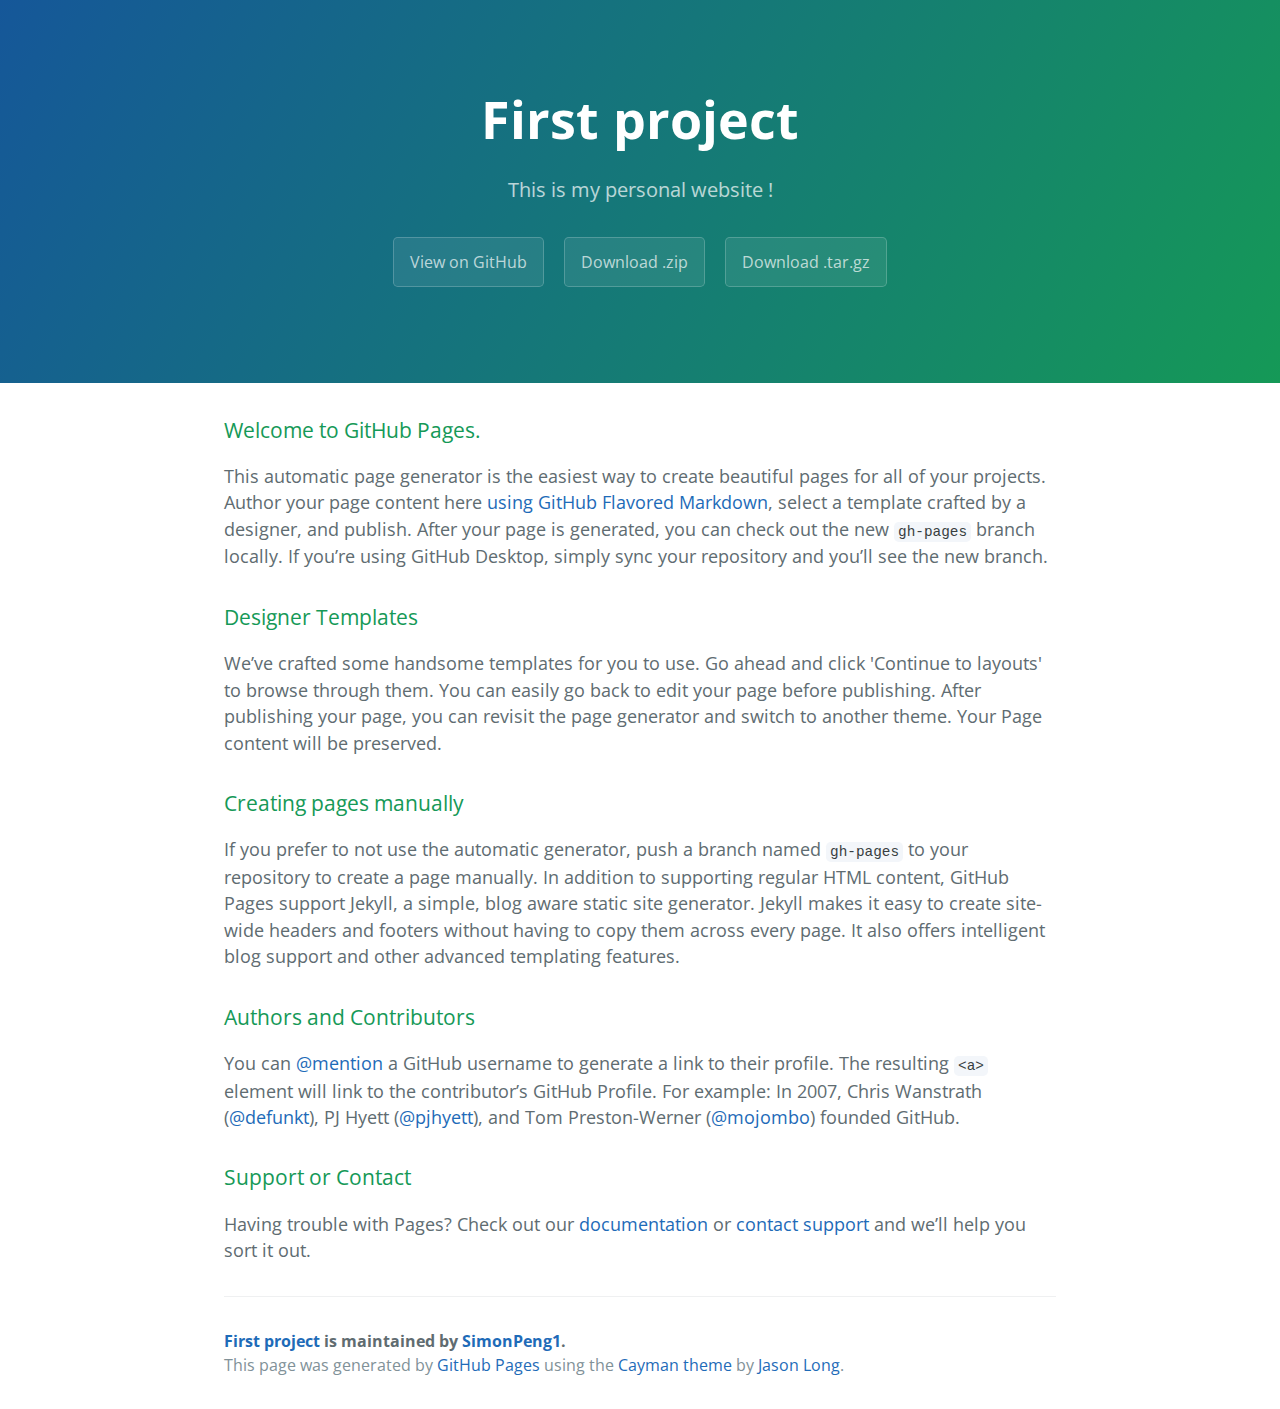
<file: index.html>
<!DOCTYPE html>
<html lang="en-us">
  <head>
    <meta charset="UTF-8">
    <title>First project by SimonPeng1</title>
    <meta name="viewport" content="width=device-width, initial-scale=1">
    <link rel="stylesheet" type="text/css" href="stylesheets/normalize.css" media="screen">
    <link href='https://fonts.googleapis.com/css?family=Open+Sans:400,700' rel='stylesheet' type='text/css'>
    <link rel="stylesheet" type="text/css" href="stylesheets/stylesheet.css" media="screen">
    <link rel="stylesheet" type="text/css" href="stylesheets/github-light.css" media="screen">
  </head>
  <body>
    <section class="page-header">
      <h1 class="project-name">First project</h1>
      <h2 class="project-tagline">This is my personal website !</h2>
      <a href="https://github.com/SimonPeng1/first_project" class="btn">View on GitHub</a>
      <a href="https://github.com/SimonPeng1/first_project/zipball/master" class="btn">Download .zip</a>
      <a href="https://github.com/SimonPeng1/first_project/tarball/master" class="btn">Download .tar.gz</a>
    </section>

    <section class="main-content">
      <h3>
<a id="welcome-to-github-pages" class="anchor" href="#welcome-to-github-pages" aria-hidden="true"><span aria-hidden="true" class="octicon octicon-link"></span></a>Welcome to GitHub Pages.</h3>

<p>This automatic page generator is the easiest way to create beautiful pages for all of your projects. Author your page content here <a href="https://guides.github.com/features/mastering-markdown/">using GitHub Flavored Markdown</a>, select a template crafted by a designer, and publish. After your page is generated, you can check out the new <code>gh-pages</code> branch locally. If you’re using GitHub Desktop, simply sync your repository and you’ll see the new branch.</p>

<h3>
<a id="designer-templates" class="anchor" href="#designer-templates" aria-hidden="true"><span aria-hidden="true" class="octicon octicon-link"></span></a>Designer Templates</h3>

<p>We’ve crafted some handsome templates for you to use. Go ahead and click 'Continue to layouts' to browse through them. You can easily go back to edit your page before publishing. After publishing your page, you can revisit the page generator and switch to another theme. Your Page content will be preserved.</p>

<h3>
<a id="creating-pages-manually" class="anchor" href="#creating-pages-manually" aria-hidden="true"><span aria-hidden="true" class="octicon octicon-link"></span></a>Creating pages manually</h3>

<p>If you prefer to not use the automatic generator, push a branch named <code>gh-pages</code> to your repository to create a page manually. In addition to supporting regular HTML content, GitHub Pages support Jekyll, a simple, blog aware static site generator. Jekyll makes it easy to create site-wide headers and footers without having to copy them across every page. It also offers intelligent blog support and other advanced templating features.</p>

<h3>
<a id="authors-and-contributors" class="anchor" href="#authors-and-contributors" aria-hidden="true"><span aria-hidden="true" class="octicon octicon-link"></span></a>Authors and Contributors</h3>

<p>You can <a href="https://help.github.com/articles/basic-writing-and-formatting-syntax/#mentioning-users-and-teams" class="user-mention">@mention</a> a GitHub username to generate a link to their profile. The resulting <code>&lt;a&gt;</code> element will link to the contributor’s GitHub Profile. For example: In 2007, Chris Wanstrath (<a href="https://github.com/defunkt" class="user-mention">@defunkt</a>), PJ Hyett (<a href="https://github.com/pjhyett" class="user-mention">@pjhyett</a>), and Tom Preston-Werner (<a href="https://github.com/mojombo" class="user-mention">@mojombo</a>) founded GitHub.</p>

<h3>
<a id="support-or-contact" class="anchor" href="#support-or-contact" aria-hidden="true"><span aria-hidden="true" class="octicon octicon-link"></span></a>Support or Contact</h3>

<p>Having trouble with Pages? Check out our <a href="https://help.github.com/pages">documentation</a> or <a href="https://github.com/contact">contact support</a> and we’ll help you sort it out.</p>

      <footer class="site-footer">
        <span class="site-footer-owner"><a href="https://github.com/SimonPeng1/first_project">First project</a> is maintained by <a href="https://github.com/SimonPeng1">SimonPeng1</a>.</span>

        <span class="site-footer-credits">This page was generated by <a href="https://pages.github.com">GitHub Pages</a> using the <a href="https://github.com/jasonlong/cayman-theme">Cayman theme</a> by <a href="https://twitter.com/jasonlong">Jason Long</a>.</span>
      </footer>

    </section>

  
  </body>
</html>
</file>
<file: stylesheets/stylesheet.css>
* {
  box-sizing: border-box; }

body {
  padding: 0;
  margin: 0;
  font-family: "Open Sans", "Helvetica Neue", Helvetica, Arial, sans-serif;
  font-size: 16px;
  line-height: 1.5;
  color: #606c71; }

a {
  color: #1e6bb8;
  text-decoration: none; }
  a:hover {
    text-decoration: underline; }

.btn {
  display: inline-block;
  margin-bottom: 1rem;
  color: rgba(255, 255, 255, 0.7);
  background-color: rgba(255, 255, 255, 0.08);
  border-color: rgba(255, 255, 255, 0.2);
  border-style: solid;
  border-width: 1px;
  border-radius: 0.3rem;
  transition: color 0.2s, background-color 0.2s, border-color 0.2s; }
  .btn + .btn {
    margin-left: 1rem; }

.btn:hover {
  color: rgba(255, 255, 255, 0.8);
  text-decoration: none;
  background-color: rgba(255, 255, 255, 0.2);
  border-color: rgba(255, 255, 255, 0.3); }

@media screen and (min-width: 64em) {
  .btn {
    padding: 0.75rem 1rem; } }

@media screen and (min-width: 42em) and (max-width: 64em) {
  .btn {
    padding: 0.6rem 0.9rem;
    font-size: 0.9rem; } }

@media screen and (max-width: 42em) {
  .btn {
    display: block;
    width: 100%;
    padding: 0.75rem;
    font-size: 0.9rem; }
    .btn + .btn {
      margin-top: 1rem;
      margin-left: 0; } }

.page-header {
  color: #fff;
  text-align: center;
  background-color: #159957;
  background-image: linear-gradient(120deg, #155799, #159957); }

@media screen and (min-width: 64em) {
  .page-header {
    padding: 5rem 6rem; } }

@media screen and (min-width: 42em) and (max-width: 64em) {
  .page-header {
    padding: 3rem 4rem; } }

@media screen and (max-width: 42em) {
  .page-header {
    padding: 2rem 1rem; } }

.project-name {
  margin-top: 0;
  margin-bottom: 0.1rem; }

@media screen and (min-width: 64em) {
  .project-name {
    font-size: 3.25rem; } }

@media screen and (min-width: 42em) and (max-width: 64em) {
  .project-name {
    font-size: 2.25rem; } }

@media screen and (max-width: 42em) {
  .project-name {
    font-size: 1.75rem; } }

.project-tagline {
  margin-bottom: 2rem;
  font-weight: normal;
  opacity: 0.7; }

@media screen and (min-width: 64em) {
  .project-tagline {
    font-size: 1.25rem; } }

@media screen and (min-width: 42em) and (max-width: 64em) {
  .project-tagline {
    font-size: 1.15rem; } }

@media screen and (max-width: 42em) {
  .project-tagline {
    font-size: 1rem; } }

.main-content :first-child {
  margin-top: 0; }
.main-content img {
  max-width: 100%; }
.main-content h1, .main-content h2, .main-content h3, .main-content h4, .main-content h5, .main-content h6 {
  margin-top: 2rem;
  margin-bottom: 1rem;
  font-weight: normal;
  color: #159957; }
.main-content p {
  margin-bottom: 1em; }
.main-content code {
  padding: 2px 4px;
  font-family: Consolas, "Liberation Mono", Menlo, Courier, monospace;
  font-size: 0.9rem;
  color: #383e41;
  background-color: #f3f6fa;
  border-radius: 0.3rem; }
.main-content pre {
  padding: 0.8rem;
  margin-top: 0;
  margin-bottom: 1rem;
  font: 1rem Consolas, "Liberation Mono", Menlo, Courier, monospace;
  color: #567482;
  word-wrap: normal;
  background-color: #f3f6fa;
  border: solid 1px #dce6f0;
  border-radius: 0.3rem; }
  .main-content pre > code {
    padding: 0;
    margin: 0;
    font-size: 0.9rem;
    color: #567482;
    word-break: normal;
    white-space: pre;
    background: transparent;
    border: 0; }
.main-content .highlight {
  margin-bottom: 1rem; }
  .main-content .highlight pre {
    margin-bottom: 0;
    word-break: normal; }
.main-content .highlight pre, .main-content pre {
  padding: 0.8rem;
  overflow: auto;
  font-size: 0.9rem;
  line-height: 1.45;
  border-radius: 0.3rem; }
.main-content pre code, .main-content pre tt {
  display: inline;
  max-width: initial;
  padding: 0;
  margin: 0;
  overflow: initial;
  line-height: inherit;
  word-wrap: normal;
  background-color: transparent;
  border: 0; }
  .main-content pre code:before, .main-content pre code:after, .main-content pre tt:before, .main-content pre tt:after {
    content: normal; }
.main-content ul, .main-content ol {
  margin-top: 0; }
.main-content blockquote {
  padding: 0 1rem;
  margin-left: 0;
  color: #819198;
  border-left: 0.3rem solid #dce6f0; }
  .main-content blockquote > :first-child {
    margin-top: 0; }
  .main-content blockquote > :last-child {
    margin-bottom: 0; }
.main-content table {
  display: block;
  width: 100%;
  overflow: auto;
  word-break: normal;
  word-break: keep-all; }
  .main-content table th {
    font-weight: bold; }
  .main-content table th, .main-content table td {
    padding: 0.5rem 1rem;
    border: 1px solid #e9ebec; }
.main-content dl {
  padding: 0; }
  .main-content dl dt {
    padding: 0;
    margin-top: 1rem;
    font-size: 1rem;
    font-weight: bold; }
  .main-content dl dd {
    padding: 0;
    margin-bottom: 1rem; }
.main-content hr {
  height: 2px;
  padding: 0;
  margin: 1rem 0;
  background-color: #eff0f1;
  border: 0; }

@media screen and (min-width: 64em) {
  .main-content {
    max-width: 64rem;
    padding: 2rem 6rem;
    margin: 0 auto;
    font-size: 1.1rem; } }

@media screen and (min-width: 42em) and (max-width: 64em) {
  .main-content {
    padding: 2rem 4rem;
    font-size: 1.1rem; } }

@media screen and (max-width: 42em) {
  .main-content {
    padding: 2rem 1rem;
    font-size: 1rem; } }

.site-footer {
  padding-top: 2rem;
  margin-top: 2rem;
  border-top: solid 1px #eff0f1; }

.site-footer-owner {
  display: block;
  font-weight: bold; }

.site-footer-credits {
  color: #819198; }

@media screen and (min-width: 64em) {
  .site-footer {
    font-size: 1rem; } }

@media screen and (min-width: 42em) and (max-width: 64em) {
  .site-footer {
    font-size: 1rem; } }

@media screen and (max-width: 42em) {
  .site-footer {
    font-size: 0.9rem; } }
</file>
<file: stylesheets/github-light.css>
/*
The MIT License (MIT)

Copyright (c) 2015 GitHub, Inc.

Permission is hereby granted, free of charge, to any person obtaining a copy
of this software and associated documentation files (the "Software"), to deal
in the Software without restriction, including without limitation the rights
to use, copy, modify, merge, publish, distribute, sublicense, and/or sell
copies of the Software, and to permit persons to whom the Software is
furnished to do so, subject to the following conditions:

The above copyright notice and this permission notice shall be included in all
copies or substantial portions of the Software.

THE SOFTWARE IS PROVIDED "AS IS", WITHOUT WARRANTY OF ANY KIND, EXPRESS OR
IMPLIED, INCLUDING BUT NOT LIMITED TO THE WARRANTIES OF MERCHANTABILITY,
FITNESS FOR A PARTICULAR PURPOSE AND NONINFRINGEMENT. IN NO EVENT SHALL THE
AUTHORS OR COPYRIGHT HOLDERS BE LIABLE FOR ANY CLAIM, DAMAGES OR OTHER
LIABILITY, WHETHER IN AN ACTION OF CONTRACT, TORT OR OTHERWISE, ARISING FROM,
OUT OF OR IN CONNECTION WITH THE SOFTWARE OR THE USE OR OTHER DEALINGS IN THE
SOFTWARE.

*/

.pl-c /* comment */ {
  color: #969896;
}

.pl-c1      /* constant, markup.raw, meta.diff.header, meta.module-reference, meta.property-name, support, support.constant, support.variable, variable.other.constant */,
.pl-s .pl-v /* string variable */ {
  color: #0086b3;
}

.pl-e  /* entity */,
.pl-en /* entity.name */ {
  color: #795da3;
}

.pl-s .pl-s1 /* string source */,
.pl-smi      /* storage.modifier.import, storage.modifier.package, storage.type.java, variable.other, variable.parameter.function */ {
  color: #333;
}

.pl-ent /* entity.name.tag */ {
  color: #63a35c;
}

.pl-k /* keyword, storage, storage.type */ {
  color: #a71d5d;
}

.pl-pds              /* punctuation.definition.string, string.regexp.character-class */,
.pl-s                /* string */,
.pl-s .pl-pse .pl-s1 /* string punctuation.section.embedded source */,
.pl-sr               /* string.regexp */,
.pl-sr .pl-cce       /* string.regexp constant.character.escape */,
.pl-sr .pl-sra       /* string.regexp string.regexp.arbitrary-repitition */,
.pl-sr .pl-sre       /* string.regexp source.ruby.embedded */ {
  color: #183691;
}

.pl-v /* variable */ {
  color: #ed6a43;
}

.pl-id /* invalid.deprecated */ {
  color: #b52a1d;
}

.pl-ii /* invalid.illegal */ {
  background-color: #b52a1d;
  color: #f8f8f8;
}

.pl-sr .pl-cce /* string.regexp constant.character.escape */ {
  color: #63a35c;
  font-weight: bold;
}

.pl-ml /* markup.list */ {
  color: #693a17;
}

.pl-mh        /* markup.heading */,
.pl-mh .pl-en /* markup.heading entity.name */,
.pl-ms        /* meta.separator */ {
  color: #1d3e81;
  font-weight: bold;
}

.pl-mq /* markup.quote */ {
  color: #008080;
}

.pl-mi /* markup.italic */ {
  color: #333;
  font-style: italic;
}

.pl-mb /* markup.bold */ {
  color: #333;
  font-weight: bold;
}

.pl-md /* markup.deleted, meta.diff.header.from-file */ {
  background-color: #ffecec;
  color: #bd2c00;
}

.pl-mi1 /* markup.inserted, meta.diff.header.to-file */ {
  background-color: #eaffea;
  color: #55a532;
}

.pl-mdr /* meta.diff.range */ {
  color: #795da3;
  font-weight: bold;
}

.pl-mo /* meta.output */ {
  color: #1d3e81;
}
</file>
